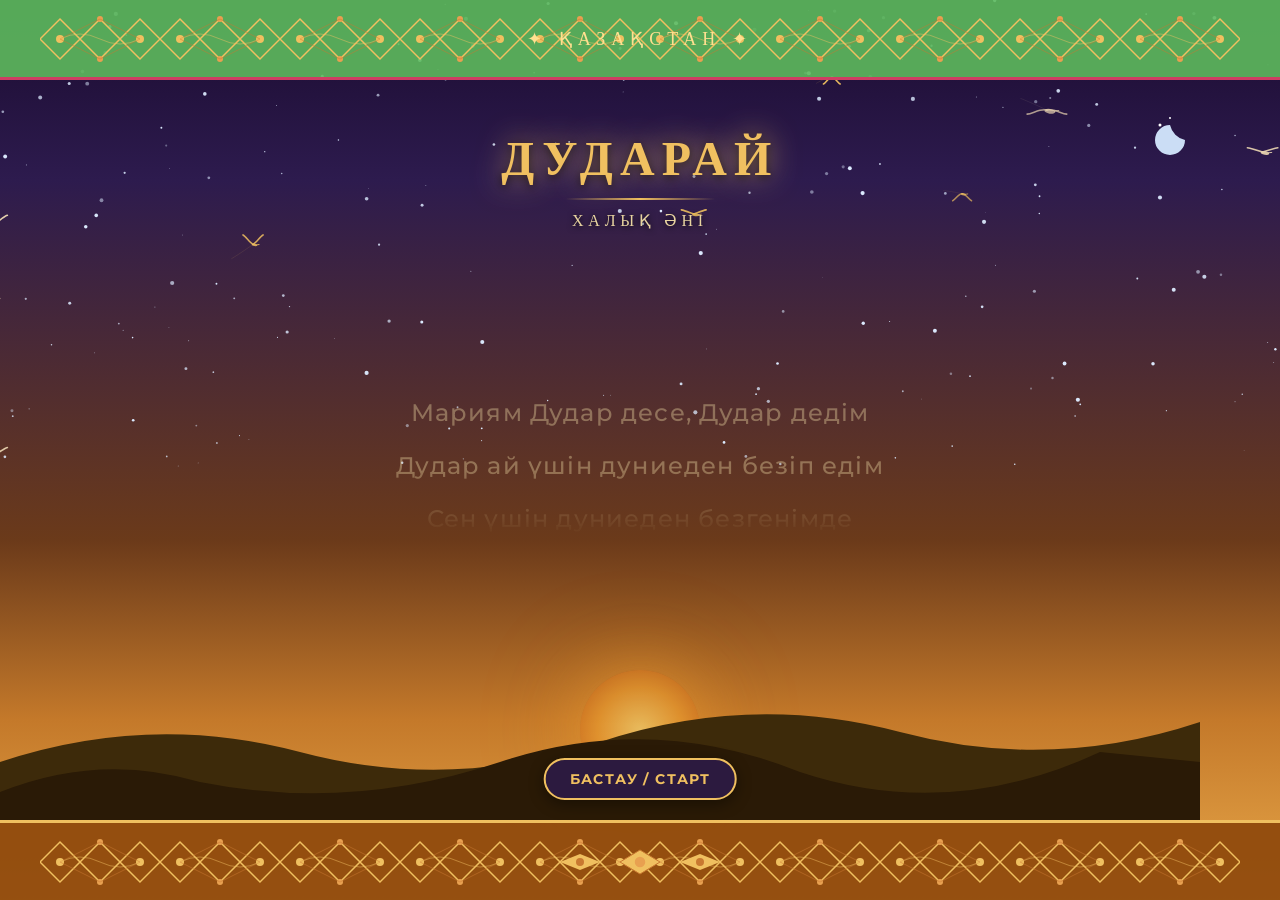
<file: sayaka.html>
<!DOCTYPE html>
<html lang="ru">
<head>
<meta charset="UTF-8">
<meta name="viewport" content="width=device-width, initial-scale=1.0">
<title>Дала Жыры — Песня Степи</title>
<style>
  @import url('https://fonts.googleapis.com/css2?family=Cinzel:wght@400;700&family=Montserrat:wght@300;500;700&display=swap');

  * { margin: 0; padding: 0; box-sizing: border-box; }

  body {
    width: 100%;
    height: 100vh;
    background: linear-gradient(180deg, #1a0a2e 0%, #2d1b4e 20%, #6b3a1a 60%, #c4792a 80%, #e8a84a 100%);
    overflow: hidden;
    font-family: 'Cinzel', serif;
    position: relative;
  }

  canvas {
    position: fixed;
    top: 0; left: 0;
    width: 100%; height: 100%;
    pointer-events: none;
  }

  #birds { z-index: 8; }
  #stars { z-index: 2; }

  .ornament-top {
    position: fixed;
    top: 0; left: 0; right: 0;
    height: 80px;
    background: rgba(94, 187, 94, 0.9);
    display: flex;
    align-items: center;
    justify-content: center;
    border-bottom: 3px solid #ce3f63;
    z-index: 10;
  }

  .ornament-bottom {
    position: fixed;
    bottom: 0; left: 0; right: 0;
    height: 80px;
    background: rgba(140, 70, 10, 0.9);
    display: flex;
    align-items: center;
    justify-content: center;
    border-top: 3px solid #f0c060;
    z-index: 10;
  }

  .ornament-svg { width: 100%; height: 60px; }

  .title-block {
    position: fixed;
    top: 15%;
    left: 50%;
    transform: translate(-50%, 0);
    text-align: center;
    z-index: 20;
    pointer-events: none;
    white-space: nowrap;
    transition: all 0.5s ease;
  }

  .title-kaz {
    font-size: clamp(24px, 4vw, 48px);
    color: #f0c060;
    text-shadow: 0 0 30px rgba(240,192,96,0.8), 0 2px 8px rgba(0,0,0,0.8);
    letter-spacing: 0.15em;
    font-weight: 700;
    line-height: 1.1;
  }

  .title-sub {
    font-size: clamp(10px, 1.5vw, 16px);
    color: #e8d4a0;
    text-shadow: 0 1px 6px rgba(0,0,0,0.9);
    letter-spacing: 0.3em;
    margin-top: 8px;
    font-weight: 400;
  }

  .ornament-line {
    width: 150px;
    height: 2px;
    background: linear-gradient(90deg, transparent, #f0c060, transparent);
    margin: 10px auto;
  }

  /* --- Караоке Контейнер --- */
  .karaoke-container {
    position: fixed;
    top: 40%;
    left: 50%;
    transform: translate(-50%, -20%);
    width: 80%;
    max-width: 700px;
    height: 220px;
    z-index: 25;
    overflow: hidden;
    mask-image: linear-gradient(to bottom, transparent 0%, white 30%, white 70%, transparent 100%);
    -webkit-mask-image: linear-gradient(to bottom, transparent 0%, white 30%, white 70%, transparent 100%);
    text-align: center;
    font-family: 'Montserrat', sans-serif;
  }

  .lyrics-track {
    position: absolute;
    width: 100%;
    top: 70px;
    transition: transform 0.6s cubic-bezier(0.23, 1, 0.32, 1);
  }

  .lyric-line {
    font-size: clamp(16px, 2.5vw, 24px);
    color: rgba(232, 212, 160, 0.4);
    padding: 12px 0;
    transition: all 0.4s ease;
    font-weight: 500;
    letter-spacing: 0.05em;
  }

  .lyric-line.active {
    color: #ffffff;
    font-weight: 700;
    transform: scale(1.12);
    text-shadow: 0 0 15px rgba(240, 192, 96, 0.9), 0 0 30px rgba(240, 192, 96, 0.5);
  }

  .lyric-line.past {
    color: rgba(240, 192, 96, 0.2);
    transform: scale(0.95);
  }

  /* Кнопка Управления */
  .audio-control {
    position: fixed;
    bottom: 100px;
    left: 50%;
    transform: translateX(-50%);
    z-index: 30;
    background: rgba(45, 27, 78, 0.8);
    border: 2px solid #f0c060;
    border-radius: 25px;
    color: #f0c060;
    padding: 10px 24px;
    font-family: 'Montserrat', sans-serif;
    font-weight: 700;
    font-size: 14px;
    letter-spacing: 0.1em;
    cursor: pointer;
    box-shadow: 0 4px 15px rgba(0,0,0,0.4);
    transition: all 0.3s ease;
  }

  .audio-control:hover {
    background: #f0c060;
    color: #2d1b4e;
    box-shadow: 0 0 20px rgba(240,192,96,0.6);
  }

  .sun {
    position: fixed;
    bottom: 110px;
    left: 50%;
    transform: translateX(-50%);
    width: 120px;
    height: 120px;
    border-radius: 50%;
    background: radial-gradient(circle, #ffe680 0%, #f0a030 50%, #c05010 100%);
    box-shadow: 0 0 60px #f0a030, 0 0 120px rgba(240,160,48,0.4);
    z-index: 5;
    animation: sunPulse 4s ease-in-out infinite;
    opacity: 0.6; /* Немного приглушил, чтобы текст читался лучше */
  }

  @keyframes sunPulse {
    0%, 100% { box-shadow: 0 0 60px #f0a030, 0 0 120px rgba(240,160,48,0.4); }
    50%       { box-shadow: 0 0 90px #f0a030, 0 0 180px rgba(240,160,48,0.5); }
  }

  .moon {
    position: fixed;
    top: 110px;
    right: 80px;
    width: 60px;
    height: 60px;
    z-index: 5;
    animation: moonGlow 6s ease-in-out infinite;
  }

  @keyframes moonGlow {
    0%, 100% { filter: drop-shadow(0 0 10px rgba(200,220,255,0.6)); }
    50%       { filter: drop-shadow(0 0 22px rgba(200,220,255,0.95)); }
  }

  .steppe-hills {
    position: fixed;
    bottom: 78px;
    left: 0; right: 0;
    height: 160px;
    z-index: 6;
  }
</style>
</head>
<body>

<canvas id="stars"></canvas>
<canvas id="birds"></canvas>

<!-- Верхний орнамент -->
<div class="ornament-top">
  <svg class="ornament-svg" viewBox="0 0 1200 60" preserveAspectRatio="xMidYMid meet">
    <defs>
      <pattern id="qazOrn" x="0" y="0" width="120" height="60" patternUnits="userSpaceOnUse">
        <path d="M0 30 L20 10 L40 30 L20 50 Z" fill="none" stroke="#f0c060" stroke-width="1.5"/>
        <path d="M40 30 L60 10 L80 30 L60 50 Z" fill="none" stroke="#f0c060" stroke-width="1.5"/>
        <path d="M80 30 L100 10 L120 30 L100 50 Z" fill="none" stroke="#f0c060" stroke-width="1.5"/>
        <circle cx="20" cy="30" r="4" fill="#f0c060"/>
        <circle cx="60" cy="10" r="3" fill="#e8a050"/>
        <circle cx="60" cy="50" r="3" fill="#e8a050"/>
        <circle cx="100" cy="30" r="4" fill="#f0c060"/>
        <line x1="20" y1="30" x2="60" y2="10" stroke="#c87830" stroke-width="0.5"/>
        <line x1="60" y1="10" x2="100" y2="30" stroke="#c87830" stroke-width="0.5"/>
        <line x1="20" y1="30" x2="60" y2="50" stroke="#c87830" stroke-width="0.5"/>
        <line x1="60" y1="50" x2="100" y2="30" stroke="#c87830" stroke-width="0.5"/>
        <path d="M20 30 Q40 20 60 30 Q80 40 100 30" fill="none" stroke="#f0c060" stroke-width="0.8" opacity="0.6"/>
      </pattern>
    </defs>
    <rect width="1200" height="60" fill="url(#qazOrn)"/>
    <text x="600" y="36" text-anchor="middle" font-family="Cinzel,serif" font-size="18" fill="#ffe090" letter-spacing="6">✦ ҚАЗАҚСТАН ✦</text>
  </svg>
</div>

<!-- Холмы степи -->
<svg class="steppe-hills" viewBox="0 0 1200 160" preserveAspectRatio="none">
  <path fill="#3d2a0a" d="M0 160 L0 100 Q150 50 300 90 Q450 130 600 80 Q750 30 900 70 Q1050 110 1200 60 L1200 160 Z"/>
  <path fill="#2a1a06" d="M0 160 L0 130 Q100 90 200 120 Q350 150 500 100 Q650 50 800 110 Q950 160 1100 90 L1200 100 L1200 160 Z"/>
</svg>

<!-- Солнце -->
<div class="sun"></div>

<!-- Луна -->
<svg class="moon" viewBox="0 0 60 60">
  <path d="M45 30 A15 15 0 1 1 30 15 A20 20 0 0 0 45 30Z" fill="#d4e8ff" opacity="0.95"/>
  <circle cx="20" cy="15" r="1.5" fill="#ffffff"/>
  <circle cx="30" cy="8"   r="1"   fill="#ffffff"/>
</svg>

<!-- Заголовок -->
<div class="title-block">
  <div class="title-kaz">ДУДАРАЙ</div>
  <div class="ornament-line"></div>
  <div class="title-sub">ХАЛЫҚ ӘНІ</div>
</div>

<!-- Караоке блок -->
<div class="karaoke-container">
  <div class="lyrics-track" id="lyricsTrack">
    <!-- Строки генерируются через JS -->
  </div>
</div>

<button class="audio-control" id="playBtn">БАСТАУ / СТАРТ</button>

<!-- Нижний орнамент -->
<div class="ornament-bottom">
  <svg class="ornament-svg" viewBox="0 0 1200 60" preserveAspectRatio="xMidYMid meet">
    <rect width="1200" height="60" fill="url(#qazOrn)"/>
    <g transform="translate(600,30)">
      <path d="M-80 0 L-60 -8 L-40 0 L-60 8 Z" fill="#f0c060"/>
      <path d="M-20 0 L0 -12 L20 0 L0 12 Z" fill="#f0c060" stroke="#c87830" stroke-width="1"/>
      <path d="M40 0 L60 -8 L80 0 L60 8 Z" fill="#f0c060"/>
      <circle cx="0"    cy="0" r="6" fill="#e8a050" stroke="#f0c060" stroke-width="1.5"/>
      <circle cx="-60" cy="0" r="4" fill="#c87830"/>
      <circle cx="60"  cy="0" r="4" fill="#c87830"/>
    </g>
  </svg>
</div>

<script>
const starsCanvas = document.getElementById('stars');
const sCtx = starsCanvas.getContext('2d');
const birdsCanvas = document.getElementById('birds');
const bCtx = birdsCanvas.getContext('2d');

let W = window.innerWidth, H = window.innerHeight;

function resize() {
  W = window.innerWidth; H = window.innerHeight;
  starsCanvas.width = birdsCanvas.width = W;
  starsCanvas.height = birdsCanvas.height = H;
}
window.addEventListener('resize', resize);
resize();

/* ---- Звёзды ---- */
const stars = Array.from({length: 200}, () => ({
  x: Math.random(),
  y: Math.random() * 0.52,
  r: Math.random() * 1.8 + 0.3,
  a: Math.random(),
  sp: Math.random() * 0.01 + 0.004
}));

function drawStars(t) {
  sCtx.clearRect(0, 0, W, H);
  stars.forEach(s => {
    const alpha = 0.35 + 0.65 * Math.abs(Math.sin(t * s.sp * 3 + s.a * 10));
    sCtx.beginPath();
    sCtx.arc(s.x * W, s.y * H, s.r, 0, Math.PI * 2);
    sCtx.fillStyle = `rgba(220,235,255,${alpha})`;
    sCtx.fill();
  });
}

/* ---- Птицы ---- */
class Bird {
  constructor(delayed) { this.init(delayed); }
  init(delayed) {
    this.x     = delayed ? Math.random() * W : -80;
    this.baseY = H * (0.1 + Math.random() * 0.4);
    this.y     = this.baseY;
    this.speed = 0.7 + Math.random() * 1.5;
    this.size  = 7 + Math.random() * 14;
    this.phase = Math.random() * Math.PI * 2;
    this.wSpd  = 0.07 + Math.random() * 0.08;
    this.amp   = 15 + Math.random() * 28;
    this.freq  = 0.0025 + Math.random() * 0.002;
    this.opa   = 0.65 + Math.random() * 0.35;
    this.color = Math.random() > 0.45 ? '#f0c060' : '#e8d4b0';
    this.trail = [];
  }
  update() {
    this.x += this.speed;
    this.phase += this.wSpd;
    this.y = this.baseY + Math.sin(this.x * this.freq + this.phase * 0.25) * this.amp;
    this.trail.push({x: this.x, y: this.y});
    if (this.trail.length > 14) this.trail.shift();
    if (this.x > W + 100) this.init(false);
  }
  draw(ctx) {
    const flap = Math.sin(this.phase);
    const s    = this.size;
    ctx.save();
    ctx.globalAlpha = this.opa;
    ctx.translate(this.x, this.y);
    if (this.trail.length > 3) {
      ctx.beginPath();
      ctx.moveTo(this.trail[0].x - this.x, this.trail[0].y - this.y);
      for (let i = 1; i < this.trail.length; i++) { ctx.lineTo(this.trail[i].x - this.x, this.trail[i].y - this.y); }
      ctx.globalAlpha = this.opa * 0.12;
      ctx.strokeStyle = this.color;
      ctx.lineWidth = 1;
      ctx.stroke();
      ctx.globalAlpha = this.opa;
    }
    ctx.strokeStyle = this.color;
    ctx.fillStyle   = this.color;
    ctx.lineWidth   = 1.6;
    ctx.lineCap     = 'round';
    const wu = flap * s * 0.95;
    ctx.beginPath(); ctx.moveTo(0, 0); ctx.bezierCurveTo(-s*0.3, -s*0.1, -s*0.72, -wu*0.85, -s, -wu); ctx.stroke();
    ctx.beginPath(); ctx.moveTo(0, 0); ctx.bezierCurveTo(s*0.3, -s*0.1, s*0.72, -wu*0.85, s, -wu); ctx.stroke();
    ctx.beginPath(); ctx.ellipse(s*0.15, s*0.06, s*0.28, s*0.12, 0.15, 0, Math.PI*2); ctx.fill();
    ctx.beginPath(); ctx.moveTo(s*0.38, s*0.05); ctx.lineTo(s*0.60, s*0.02); ctx.lineWidth = 1; ctx.stroke();
    ctx.restore();
  }
}

const flock = [
  ...Array.from({length: 6},  () => new Bird(true)),
  ...Array.from({length: 10}, () => new Bird(false))
];

/* ---- ТЕКСТ ПЕСНИ И ТАЙМИНГИ (КАРАОКЕ) ---- */
// time: секунды, когда строка должна стать активной
const lyricsData = [
  { time: 1, text: "Мариям Дудар десе, Дудар дедім" },
  { time: 4, text: "Дудар ай үшін дуниеден безіп едім" },
  { time: 8, text: "Сен үшін дуниеден безгенімде" },
  { time: 12, text: "Ақ бетіңді бір сүюге төзіп едім" },
  { time: 16, text: "♫ ОРНАМЕНТТІ ДАЛА МӘДЕНИЕТІ ♫" },
  { time: 20, text: "Дударари-дудым, бір сен үшін тудым" },
  { time: 24, text: "Шіркін-ай, шынжыр балақ, алтын айдар" },
  { time: 28, text: "Көрмедім сендей қызды, жүзің жайдар!" },
  { time: 32, text: "Ғашықпын шын жүрекпен, дала заңы" },
  { time: 36, text: "Әніңді шырқай берем таң алдында..." }
];

const lyricsTrack = document.getElementById('lyricsTrack');
const playBtn = document.getElementById('playBtn');

// Генерация DOM-элементов для караоке
lyricsData.forEach((line, index) => {
  const div = document.createElement('div');
  div.className = 'lyric-line';
  div.textContent = line.text;
  div.id = `line-${index}`;
  lyricsTrack.appendChild(div);
});

let karaokeInterval = null;
let startTime = 0;
let isPlaying = false;
let currentLineIndex = -1;

function updateKaraoke() {
  if (!isPlaying) return;
  const elapsed = (Date.now() - startTime) / 1000;
  
  let activeIndex = -1;
  for (let i = 0; i < lyricsData.length; i++) {
    if (elapsed >= lyricsData[i].time) {
      activeIndex = i;
    }
  }

  if (activeIndex !== currentLineIndex) {
    currentLineIndex = activeIndex;
    
    // Сдвиг трека караоке вверх
    if (currentLineIndex >= 0) {
      // 53px - примерная высота одной строки с отступами
      lyricsTrack.style.transform = `translateY(-${currentLineIndex * 53}px)`;
    } else {
      lyricsTrack.style.transform = `translateY(0px)`;
    }

    // Обновление классов анимации
    lyricsData.forEach((_, idx) => {
      const lineEl = document.getElementById(`line-${idx}`);
      lineEl.classList.remove('active', 'past');
      if (idx === currentLineIndex) {
        lineEl.classList.add('active');
      } else if (idx < currentLineIndex) {
        lineEl.classList.add('past');
      }
    });
  }

  // Если песня кончилась
  if (currentLineIndex === lyricsData.length - 1 && elapsed > lyricsData[lyricsData.length - 1].time + 4) {
    stopKaraoke();
  }
}

function startKaraoke() {
  startTime = Date.now();
  isPlaying = true;
  playBtn.textContent = "ТОҚТАТУ / СТОП";
  karaokeInterval = setInterval(updateKaraoke, 100);
}

function stopKaraoke() {
  isPlaying = false;
  clearInterval(karaokeInterval);
  playBtn.textContent = "БАСТАУ / СТАРТ";
  currentLineIndex = -1;
  lyricsTrack.style.transform = `translateY(0px)`;
  lyricsData.forEach((_, idx) => {
    const lineEl = document.getElementById(`line-${idx}`);
    lineEl.className = 'lyric-line';
  });
}

playBtn.addEventListener('click', () => {
  if (isPlaying) {
    stopKaraoke();
  } else {
    startKaraoke();
  }
});

/* ---- Главный цикл анимации ---- */
function animate() {
  requestAnimationFrame(animate);
  const t = Date.now() / 1000;
  drawStars(t);
  bCtx.clearRect(0, 0, W, H);
  flock.forEach(b => { b.update(); b.draw(bCtx); });
}

animate();
</script>
</body>
</html>
</file>
